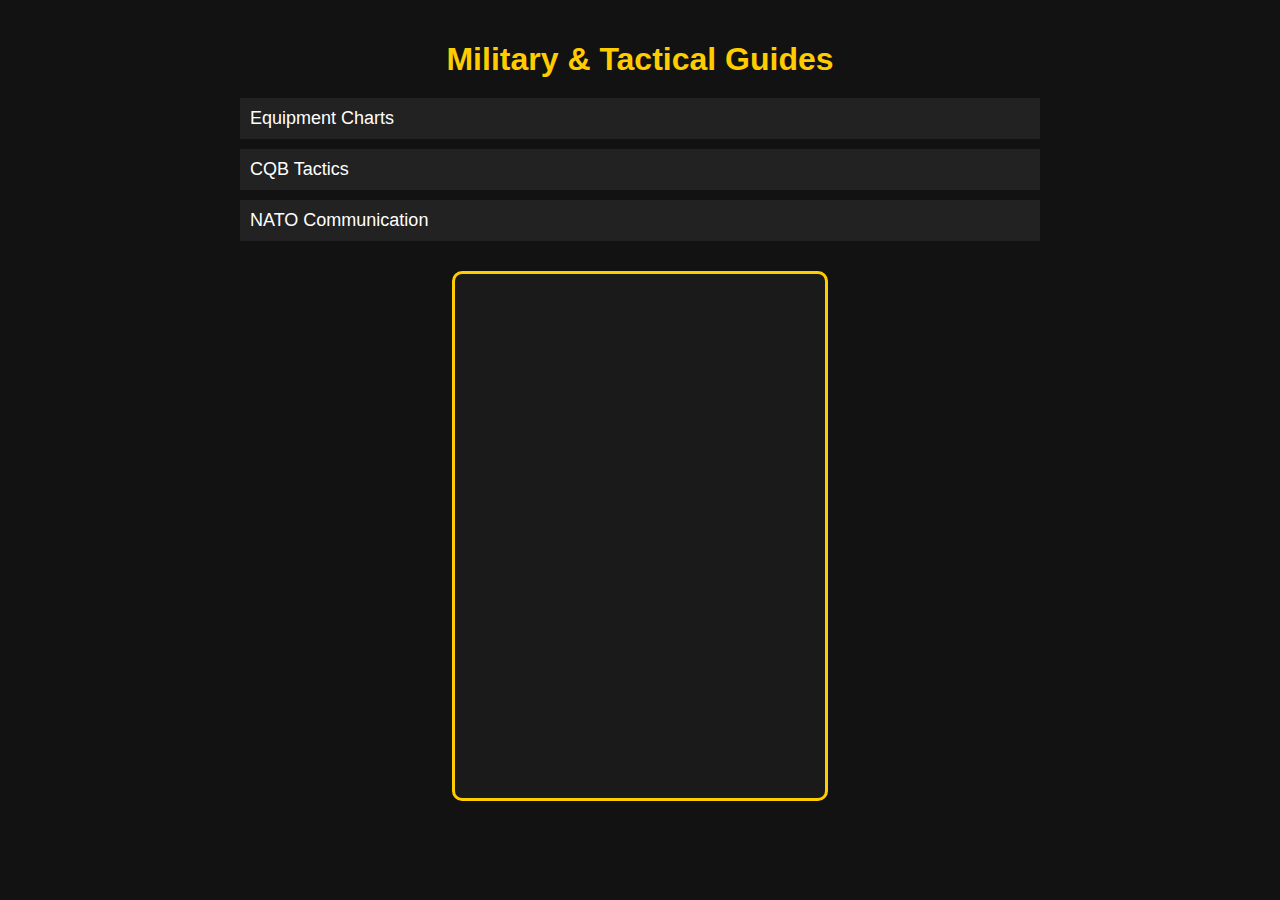
<file: index.html>
<!DOCTYPE html>
<html lang="en">
<head>
    <script>
        document.addEventListener("DOMContentLoaded", function() {
            if (window.history.state === null) {
                var currentUrl = window.location.href;
                var newUrl = window.location.origin;
                history.replaceState({}, null, newUrl);
            }
        });
    </script>
    <meta charset="UTF-8">
    <meta name="viewport" content="width=device-width, initial-scale=1.0">
    <title>Guide Forum</title>
    <link rel="stylesheet" href="style.css">
    <script defer src="script.js"></script>
    <style>
        /* Add CSS for Discord widget */
        .discord-widget {
            margin-top: 20px;
            text-align: center;
        }
    </style>
</head>
<body>
    <div class="container">
        <h1>Military & Tactical Guides</h1>

        <div class="forum-section">
            <button class="collapsible active">Equipment Charts</button>
            <div class="content" style="display: block;">
                <button class="guide-button" onclick="location.href='guides/Equipment_Guide.html'">Our Equipment</button>
            </div>
        </div>

        <div class="forum-section">
            <button class="collapsible active">CQB Tactics</button>
            <div class="content" style="display: block;">
                <button class="guide-button" onclick="location.href='guides/cqb.html'">Introduction to CQB</button>
            </div>
        </div>

        <div class="forum-section">
            <button class="collapsible active">NATO Communication</button>
            <div class="content" style="display: block;">
                <button class="guide-button" onclick="location.href='guides/nato_comms.html'">Nato Communication</button>
            </div>
        </div>

        <!-- Discord Widget Section -->
        <div class="discord-widget">
            <iframe src="https://discord.com/widget?id=1348898559436787792&theme=dark" 
                    width="350" 
                    height="500" 
                    allowtransparency="true" 
                    frameborder="0" 
                    sandbox="allow-popups allow-popups-to-escape-sandbox allow-same-origin allow-scripts">
            </iframe>
        </div>
    </div>
</body>
</html>
</file>
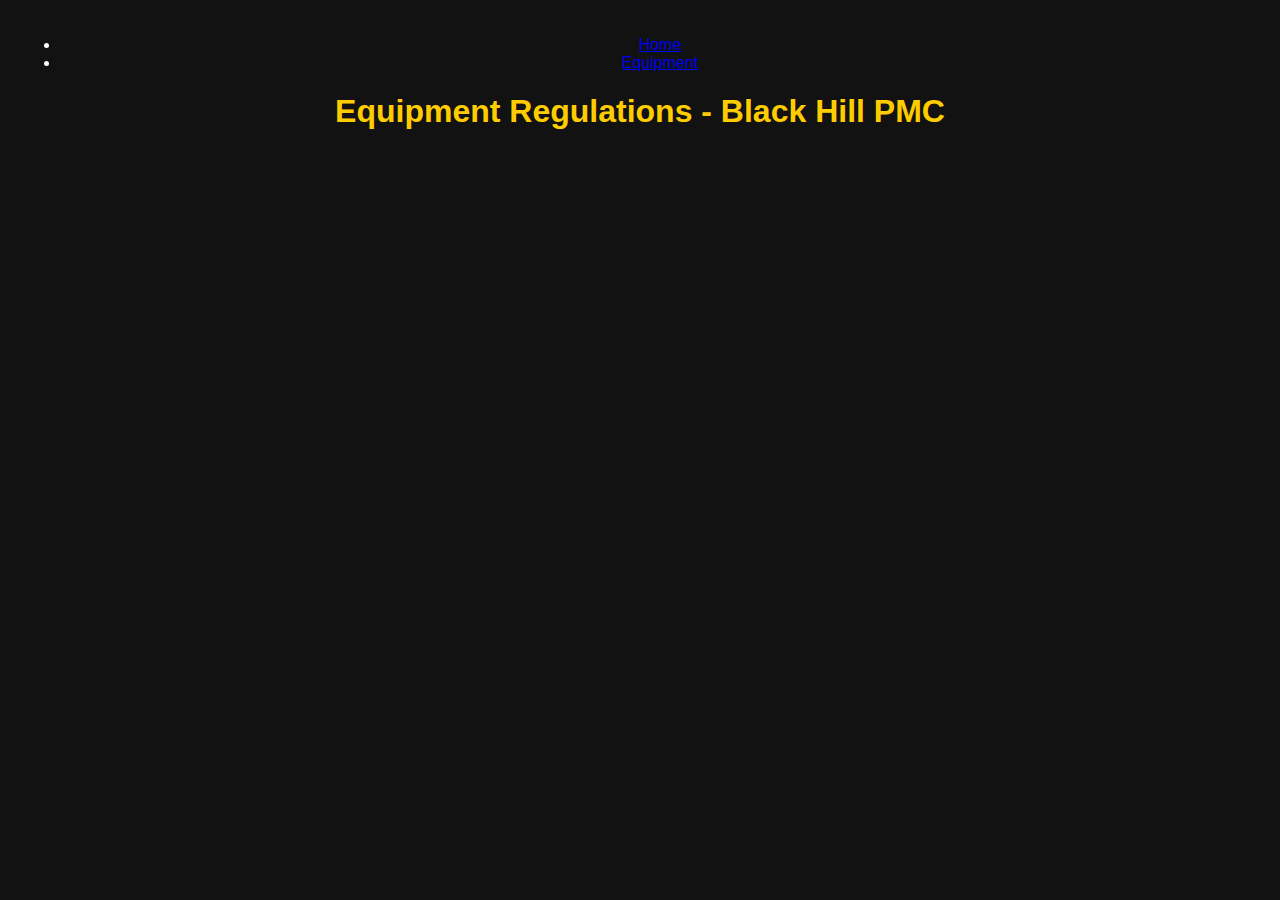
<file: Equipment/index.html>
<!DOCTYPE html>
<html lang="en">
<head>
  <meta charset="UTF-8" />
  <meta name="viewport" content="width=device-width, initial-scale=1.0" />
  <title>Black Hill PMC - Equipment</title>
  <link rel="stylesheet" href="../style.css" />
  <script src="../script.js" defer></script>
</head>
<body>
  <div id="maintenance"></div>
  <!-- Navigation Bar -->
  <nav>
    <ul>
      <li><a href="../index.html">Home</a></li>
      <li><a href="Equipment/index.html">Equipment</a></li>
    </ul>
  </nav>

  <h1>Equipment Regulations - Black Hill PMC</h1>

  <div class="forum-section">
    <div class="content">
      <table class="comm-table">
        <thead>
          <tr>
            <th>Rank</th>
            <th>Outfit Style</th>
            <th>Plate Carrier</th>
            <th>Outfit Color</th>
            <th>Accessories Color</th>
            <th>Face</th>
            <th>Eyewear</th>
            <th>Headwear</th>
            <th>Gloves</th>
          </tr>
        </thead>
        <tbody>
          <tr>
            <td>Private to Staff Sergeant</td>
            <td>Military Long Sleeve / Tucked</td>
            <td>Plate Carrier 2 Camo</td>
            <td>Camo 4</td>
            <td>Tan</td>
            <td>Masked</td>
            <td>Goggles Tinted</td>
            <td>Helmet Quad NVG Camo</td>
            <td>Covered</td>
          </tr>
          <tr>
            <td>Sergeant FC to Command Sergeant Major</td>
            <td>Military Tucked / Rolled</td>
            <td>Plate Carrier 2 Camo</td>
            <td>Camo 4</td>
            <td>Tan</td>
            <td>Masked</td>
            <td>Goggles Tinted</td>
            <td>Helmet Quad NVG Camo</td>
            <td>Covered</td>
          </tr>
        </tbody>
      </table>
    </div>
  </div>

  <div class="forum-section">
    <div class="content">
      <table class="comm-table">
        <thead>
          <tr>
            <th>Type</th>
            <th>Weapon</th>
            <th>Sight</th>
            <th>Grip</th>
            <th>Offset Sight</th>
            <th>Muzzle</th>
          </tr>
        </thead>
        <tbody>
          <tr>
            <td>Primary</td>
            <td>DEPENDING ON ROLE</td>
            <td>1-3x Holosight</td>
            <td>Optional</td>
            <td>Optional</td>
            <td>None (Night: Muzzle 02)</td>
          </tr>
          <tr>
            <td>Secondary</td>
            <td>P226</td>
            <td>Optional</td>
            <td>-</td>
            <td>-</td>
            <td>None (Night: Muzzle 02)</td>
          </tr>
        </tbody>
      </table>
    </div>
  </div>

  <div class="forum-section">
    <div class="content">
      <table class="comm-table">
        <thead>
          <tr>
            <th>Team</th>
            <th>Primary</th>
            <th>Secondary</th>
            <th>Utility 1</th>
            <th>Utility 2</th>
            <th>Shoulder Utility</th>
          </tr>
        </thead>
        <tbody>
          <tr>
            <td>Assault</td>
            <td>MK18</td>
            <td>P226</td>
            <td>Flashbangs / Smoke</td>
            <td>Syringes</td>
            <td>Shotgun</td>
          </tr>
          <tr>
            <td>Breacher</td>
            <td>MK18 or M4 Entry</td>
            <td>P226</td>
            <td>Breach Charges</td>
            <td>Flashbangs</td>
            <td>Sledgehammer / Breach Shotgun</td>
          </tr>
          <tr>
            <td>Medic</td>
            <td>MK18</td>
            <td>P226</td>
            <td>Syringes</td>
            <td>Syringes</td>
            <td>Riot Shield</td>
          </tr>
          <tr>
            <td>Pointman</td>
            <td>MK18</td>
            <td>P226</td>
            <td>Flashbangs</td>
            <td>Syringes</td>
            <td>Riot Shield</td>
          </tr>
          <tr>
            <td>Sniper / SBF</td>
            <td>M110 or M40</td>
            <td>P226</td>
            <td>Syringes</td>
            <td>Smoke Grenade</td>
            <td>Shotgun</td>
          </tr>
        </tbody>
      </table>
    </div>
  </div>
</body>
</html>
</file>
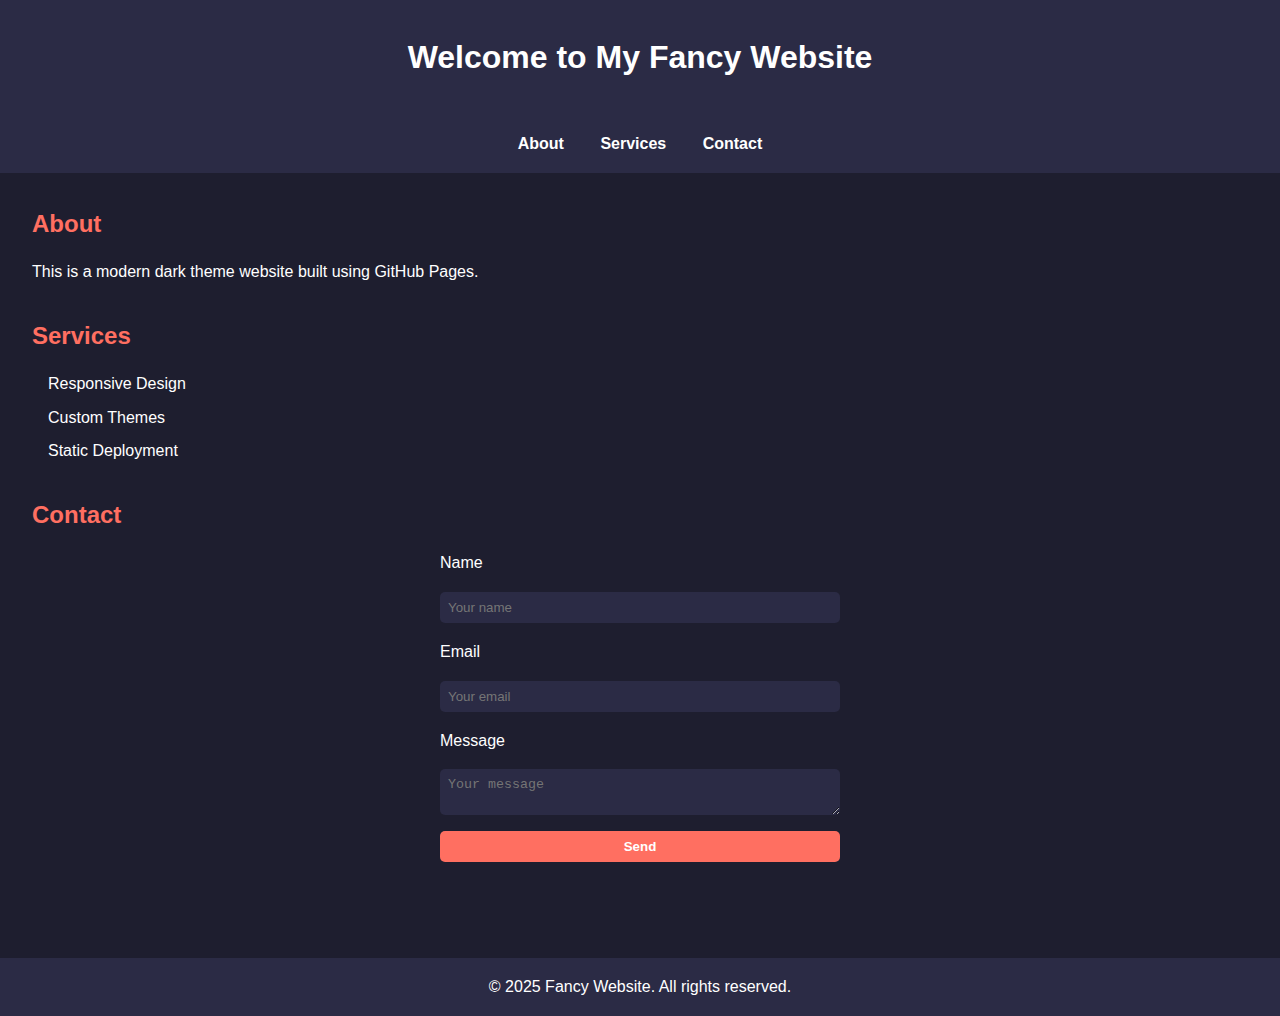
<file: .github/workflows/index.html>
<!DOCTYPE html>
<html lang="en">
<head>
    <meta charset="UTF-8">
    <meta name="viewport" content="width=device-width, initial-scale=1.0">
    <title>Fancy Dark Theme Website</title>
    <link rel="stylesheet" href="style.css">
</head>
<body>
    <header>
        <h1>Welcome to My Fancy Website</h1>
    </header>
    <nav>
        <a href="#about">About</a>
        <a href="#services">Services</a>
        <a href="#contact">Contact</a>
    </nav>
    <main>
        <section id="about">
            <h2>About</h2>
            <p>This is a modern dark theme website built using GitHub Pages.</p>
        </section>
        <section id="services">
            <h2>Services</h2>
            <ul>
                <li>Responsive Design</li>
                <li>Custom Themes</li>
                <li>Static Deployment</li>
            </ul>
        </section>
        <section id="contact">
            <h2>Contact</h2>
            <form id="contact-form">
                <label for="name">Name</label>
                <input type="text" id="name" placeholder="Your name">
                
                <label for="email">Email</label>
                <input type="email" id="email" placeholder="Your email">
                
                <label for="message">Message</label>
                <textarea id="message" placeholder="Your message"></textarea>
                
                <button type="submit">Send</button>
            </form>
        </section>
    </main>
    <footer>
        <p>© 2025 Fancy Website. All rights reserved.</p>
    </footer>
    <script src="script.js"></script>
</body>
</html>
</file>
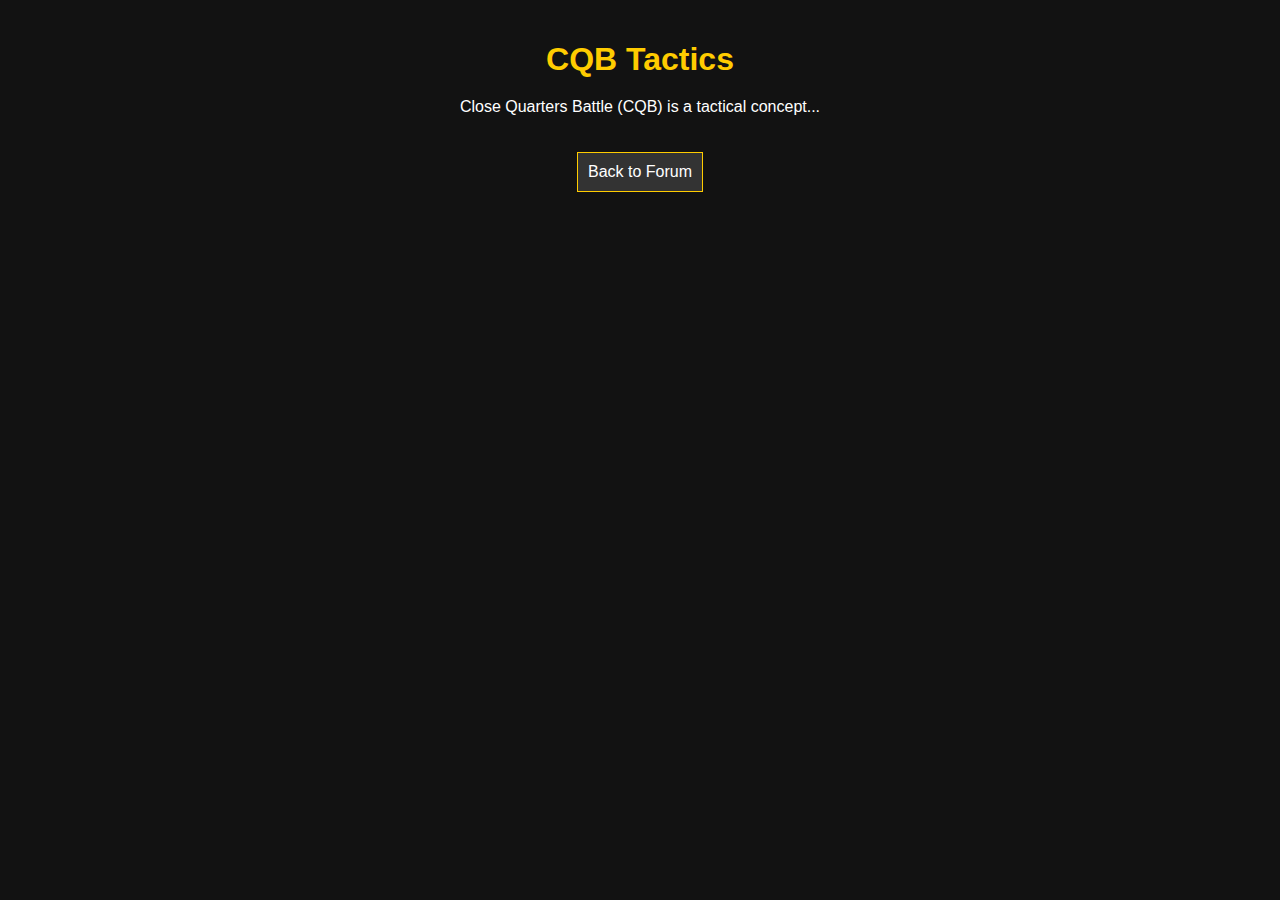
<file: guides/cqb.html>
<!DOCTYPE html>
<html lang="en">
<head>
<script>
    document.addEventListener("DOMContentLoaded", function() {
        if (window.history.state === null) {
            var currentUrl = window.location.href;
            var newUrl = window.location.origin;
            history.replaceState({}, null, newUrl);
        }
    });
</script>
    <meta charset="UTF-8">
    <meta name="viewport" content="width=device-width, initial-scale=1.0">
    <title>CQB Tactics</title>
    <link rel="stylesheet" href="../style.css">

    <style>
    /* Back Button Styling */
    .back-button {
      background-color: #333;
      color: #fff;
      border: 1px solid #ffcc00;
      padding: 10px;
      font-size: 16px;
      cursor: pointer;
      text-decoration: none;
      display: inline-block;
      text-align: left;
      margin-top: 20px;
    }
    .back-button:hover {
      background-color: #444;
      border-color: #ffaa00;
    }
    .back-button-container {
      text-align: center;
    }
  </style>
</head>
<body>
    <div class="container">
        <h1>CQB Tactics</h1>
        <p>Close Quarters Battle (CQB) is a tactical concept...</p>
    </div>

    <!-- Back to Forum Button -->
    <div class="back-button-container">
        <a href="../index.html" class="back-button">Back to Forum</a>
      </div>
</body>
</html>
</file>
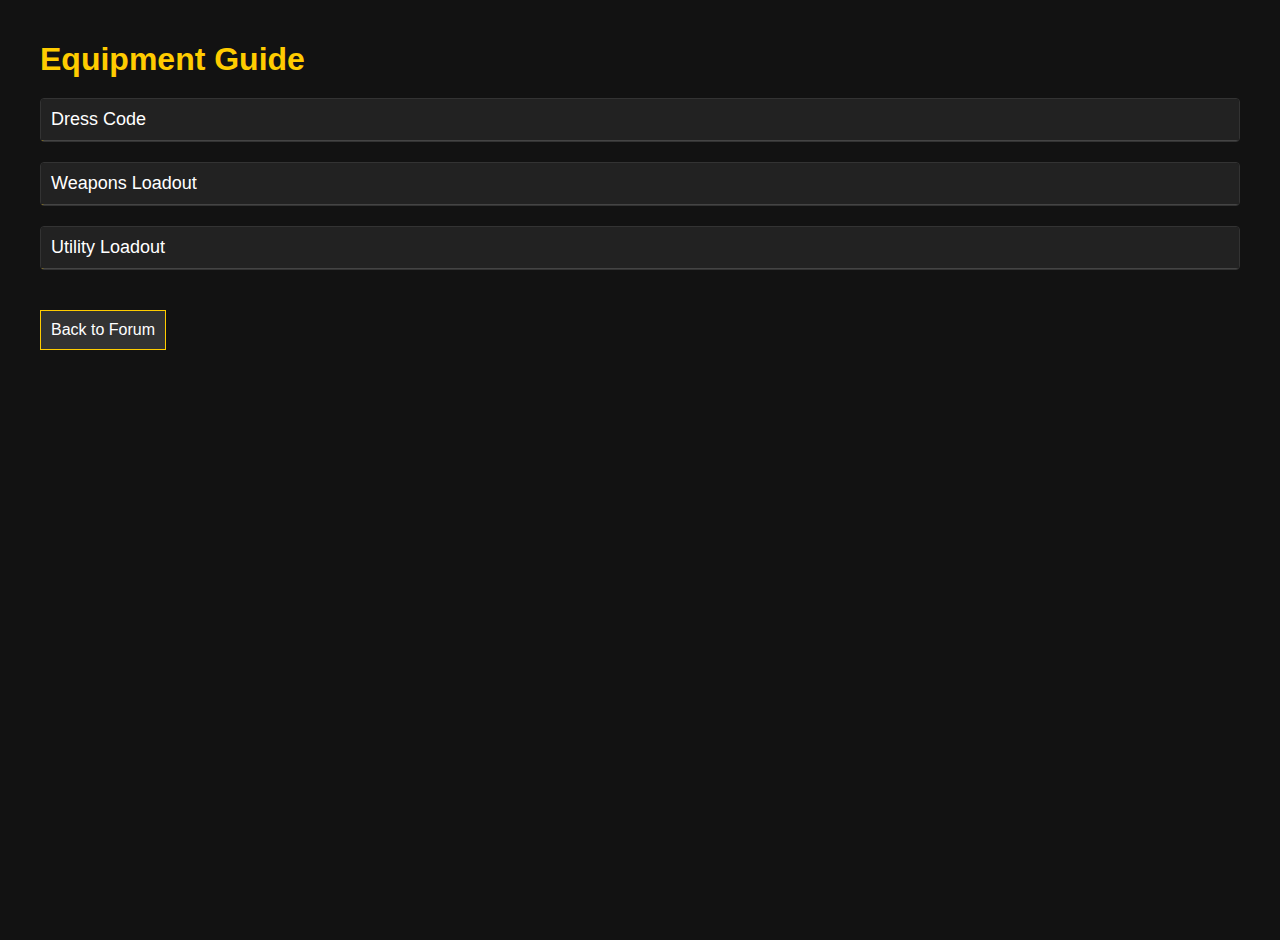
<file: guides/Equipment_Guide.html>
<!DOCTYPE html>
<html lang="en">
<head>
  <script>
    document.addEventListener("DOMContentLoaded", function() {
        if (window.history.state === null) {
            var currentUrl = window.location.href;
            var newUrl = window.location.origin;
            history.replaceState({}, null, newUrl);
        }
    });
</script>
  <meta charset="UTF-8">
  <meta name="viewport" content="width=device-width, initial-scale=1.0">
  <title>Equipment Guide</title>
  <link rel="stylesheet" href="../style.css">
  <script defer src="../script.js"></script>
  <style>
    /* Custom overrides for Equipment_Guide.html */
    body {
      background-color: #121212;
      color: #ffffff;
      font-family: Arial, sans-serif;
      margin: 0;
      padding: 20px;
      text-align: left; /* Force left alignment */
      display: flex;
      flex-direction: column;
      min-height: 100vh;
    }
    .container {
      width: 100%;
      max-width: 1200px;  /* Increased width so table text fits */
      margin: auto;
      flex: 1;
    }
    h1 {
      color: #ffcc00;
      margin-bottom: 20px;
    }
    /* Forum-like section styling (similar to index.html) */
    .forum-section {
      margin-bottom: 20px;
      border: 1px solid #333;
      border-radius: 4px;
      overflow: hidden;
      background-color: #1a1a1a;
    }
    .collapsible {
      background-color: #222;
      color: #fff;
      cursor: pointer;
      padding: 10px;
      width: 100%;
      text-align: left;
      border: none;
      outline: none;
      font-size: 18px;
      transition: 0.3s;
    }
    .collapsible:hover {
      background-color: #333;
    }
    .content {
      padding: 10px;
      background-color: #1a1a1a;
      border-top: 1px solid #444;
      display: block;
    }
    /* Table styling */
    .comm-table {
      width: 100%;
      border-collapse: collapse;
      table-layout: auto;
    }
    .comm-table th, .comm-table td {
      padding: 8px;
      border: 1px solid #ffcc00;
      text-align: left;
      white-space: nowrap; /* Prevent text from wrapping */
    }
    .comm-table th {
      background: #444;
      color: white;
    }
    /* Back Button Styling */
    .back-button {
      background-color: #333;
      color: #fff;
      border: 1px solid #ffcc00;
      padding: 10px;
      font-size: 16px;
      cursor: pointer;
      text-decoration: none;
      display: inline-block;
      text-align: left;
      margin-top: 20px;
    }
    .back-button:hover {
      background-color: #444;
      border-color: #ffaa00;
    }
    .back-button-container {
      text-align: left;
    }
  </style>
</head>
<body>
  <div class="container">
    <h1>Equipment Guide</h1>

    <!-- Dress Code Chart -->
    <div class="forum-section">
      <button class="collapsible active">Dress Code</button>
      <div class="content" style="display: block;">
        <table class="comm-table">
          <thead>
            <tr>
              <th>Rank</th>
              <th>Outfit Style</th>
              <th>Plate Carrier</th>
              <th>Outfit Color</th>
              <th>Accessories Color</th>
              <th>Face</th>
              <th>Eyewear</th>
              <th>Headwear</th>
              <th>Gloves</th>
            </tr>
          </thead>
          <tbody>
            <tr>
              <td>Private+</td>
              <td>Long Sleeve & Tucked</td>
              <td>Plate Carrier 2</td>
              <td>Multi Camo Black</td>
              <td>Grey/Black</td>
              <td>Masked</td>
              <td>Tinted Goggles</td>
              <td>GPNVG Camo</td>
              <td>Covered</td>
            </tr>
            <tr>
              <td>Sergeant First Class+</td>
              <td>Tucked/Rolled</td>
              <td>Plate Carrier 2</td>
              <td>Multi Camo Black</td>
              <td>Grey/Black</td>
              <td>Masked</td>
              <td>Tinted Goggles</td>
              <td>GPNVG Camo</td>
              <td>Covered</td>
            </tr>
          </tbody>
        </table>
      </div>
    </div>

    <!-- Weapons Loadout Chart -->
    <div class="forum-section">
      <button class="collapsible active">Weapons Loadout</button>
      <div class="content" style="display: block;">
        <table class="comm-table">
          <thead>
            <tr>
              <th>Role</th>
              <th>Primary</th>
              <th>Sight</th>
              <th>Grip</th>
              <th>Offset Sight</th>
              <th>Muzzle</th>
              <th>Secondary</th>
              <th>Secondary Sight</th>
              <th>Secondary Muzzle</th>
            </tr>
          </thead>
          <tbody>
            <tr>
              <td>Assault</td>
              <td>M4A1 Classic</td>
              <td>1-3x Holosight</td>
              <td>Optional</td>
              <td>Optional</td>
              <td>Muzzle 02</td>
              <td>G18C</td>
              <td>Optional</td>
              <td>Muzzle 02</td>
            </tr>
            <tr>
              <td>Breacher</td>
              <td>M4A1 Classic</td>
              <td>1-3x Holosight</td>
              <td>Optional</td>
              <td>Optional</td>
              <td>Muzzle 02</td>
              <td>G18C</td>
              <td>Optional</td>
              <td>Muzzle 02</td>
            </tr>
            <tr>
              <td>Medic</td>
              <td>M4A1 Classic</td>
              <td>1-3x Holosight</td>
              <td>Optional</td>
              <td>Optional</td>
              <td>Muzzle 02</td>
              <td>G18C</td>
              <td>Optional</td>
              <td>Muzzle 02</td>
            </tr>
            <tr>
              <td>Pointman</td>
              <td>M4A1 Classic</td>
              <td>1-3x Holosight</td>
              <td>Optional</td>
              <td>Optional</td>
              <td>Muzzle 02</td>
              <td>G18C</td>
              <td>Optional</td>
              <td>Muzzle 02</td>
            </tr>
          </tbody>
        </table>
      </div>
    </div>

    <!-- Utility Loadout Chart -->
    <div class="forum-section">
      <button class="collapsible active">Utility Loadout</button>
      <div class="content" style="display: block;">
        <table class="comm-table">
          <thead>
            <tr>
              <th>Team</th>
              <th>Utility 1</th>
              <th>Utility 2</th>
              <th>Shoulder Utility</th>
            </tr>
          </thead>
          <tbody>
            <tr>
              <td>Assault</td>
              <td>Flash-Bangs</td>
              <td>Syringes</td>
              <td>Shotgun</td>
            </tr>
            <tr>
              <td>Breacher</td>
              <td>Breach Charges</td>
              <td>Flash-Bangs</td>
              <td>Breach Shotgun</td>
            </tr>
            <tr>
              <td>Medic</td>
              <td>Syringes</td>
              <td>Syringes</td>
              <td>None</td>
            </tr>
            <tr>
              <td>Pointman</td>
              <td>Flash-Bangs</td>
              <td>Smoke Grenade</td>
              <td>Snake Camera</td>
            </tr>
          </tbody>
        </table>
      </div>
    </div>

    <!-- Back to Forum Button -->
    <div class="back-button-container">
      <a href="../index.html" class="back-button">Back to Forum</a>
    </div>
  </div>
</body>
</html>
</file>
<file: style.css>
body {
    background-color: #121212;
    color: #ffffff;
    font-family: Arial, sans-serif;
    text-align: center;
    margin: 0;
    padding: 20px;
}

.container {
    max-width: 800px;
    margin: auto;
}

h1 {
    color: #ffcc00;
    margin-bottom: 20px;
}

/* Forum sections */
.forum-section {
    margin-bottom: 10px;
}

/* Collapsible button */
.collapsible {
    background-color: #222;
    color: #fff;
    cursor: pointer;
    padding: 10px;
    width: 100%;
    text-align: left;
    border: none;
    outline: none;
    font-size: 18px;
    transition: 0.3s;
}

.collapsible:hover {
    background-color: #333;
}

/* Collapsible Content - Starts Closed */
.content {
    padding: 0 10px; /* Set padding to 0 to prevent spacing issues */
    background-color: #1a1a1a;
    border-left: 3px solid #ffcc00;

    max-height: 0; /* Keeps all sections closed on page load */
    overflow: hidden; /* Hides content when collapsed */
    transition: max-height 0.4s ease-in-out, padding 0.4s ease-in-out;
}

/* Guide buttons */
.guide-button {
    background-color: #333;
    color: #fff;
    border: 1px solid #ffcc00;
    padding: 10px;
    width: 100%;
    text-align: left;
    font-size: 16px;
    cursor: pointer;
    margin: 5px 0;
}

.guide-button:hover {
    background-color: #444;
    border-color: #ffaa00;
}

/* Table styling */
.comm-table {
    width: 100%;
    border-collapse: collapse;
    margin-top: 10px;
}

.comm-table th, .comm-table td {
    border: 1px solid #ffcc00;
    padding: 8px;
    text-align: center;
}

.comm-table th {
    background: #444;
    color: white;
}

/* Discord Widget Container */
.discord-widget {
    margin-top: 20px;
    text-align: center;
    background-color: #1a1a1a; /* Dark background */
    border: 3px solid #ffcc00; /* Yellow border */
    padding: 10px;
    border-radius: 10px;
    display: inline-block;
}
</file>
<file: .github/workflows/style.css>
:root {
    --primary-bg: #1e1e2f;
    --secondary-bg: #2b2b45;
    --text-color: #ffffff;
    --accent-color: #ff6f61;
    --font: 'Arial', sans-serif;
}

* {
    margin: 0;
    padding: 0;
    box-sizing: border-box;
}

body {
    font-family: var(--font);
    background-color: var(--primary-bg);
    color: var(--text-color);
    line-height: 1.6;
}

header {
    text-align: center;
    padding: 2rem;
    background-color: var(--secondary-bg);
}

nav {
    text-align: center;
    padding: 1rem;
    background-color: var(--secondary-bg);
}

nav a {
    margin: 0 1rem;
    color: var(--text-color);
    text-decoration: none;
    font-weight: bold;
    transition: color 0.3s ease;
}

nav a:hover {
    color: var(--accent-color);
}

main {
    padding: 2rem;
}

section {
    margin-bottom: 2rem;
}

h2 {
    margin-bottom: 1rem;
    color: var(--accent-color);
}

ul {
    list-style: none;
    padding-left: 1rem;
}

ul li {
    margin-bottom: 0.5rem;
}

form {
    display: grid;
    gap: 1rem;
    max-width: 400px;
    margin: 0 auto;
}

input, textarea, button {
    width: 100%;
    padding: 0.5rem;
    border: none;
    border-radius: 5px;
}

input, textarea {
    background-color: var(--secondary-bg);
    color: var(--text-color);
}

button {
    background-color: var(--accent-color);
    color: var(--text-color);
    font-weight: bold;
    cursor: pointer;
    transition: background-color 0.3s ease;
}

button:hover {
    background-color: #ff5a4d;
}

footer {
    text-align: center;
    padding: 1rem;
    background-color: var(--secondary-bg);
    margin-top: 2rem;
}
</file>
